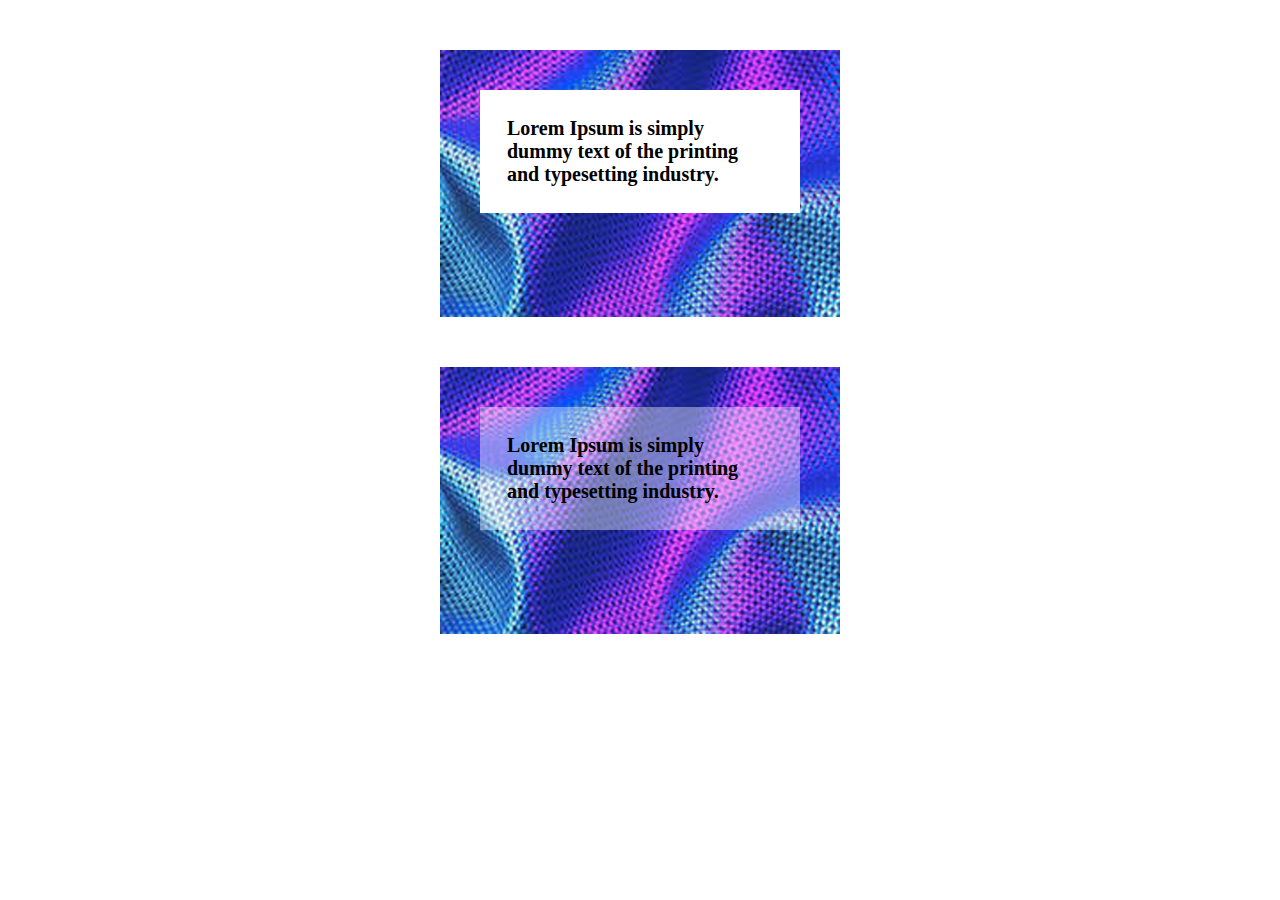
<file: Leson-2/index.html>
<!DOCTYPE html>
<html lang="en">
<head>
    <meta charset="UTF-8">
    <meta name="viewport" content="width=device-width, initial-scale=1.0">
    <meta http-equiv="X-UA-Compatible" content="ie=edge">
    <title>Color and Opacity</title>
    <link rel="stylesheet" href="style.css">
</head>
<body>
    <div class="bloc1"><p>Lorem Ipsum is simply dummy text of the printing and typesetting industry.</p></div>
    <div class="bloc2"><p>Lorem Ipsum is simply dummy text of the printing and typesetting industry.</p></div>
</body>
</html>
</file>
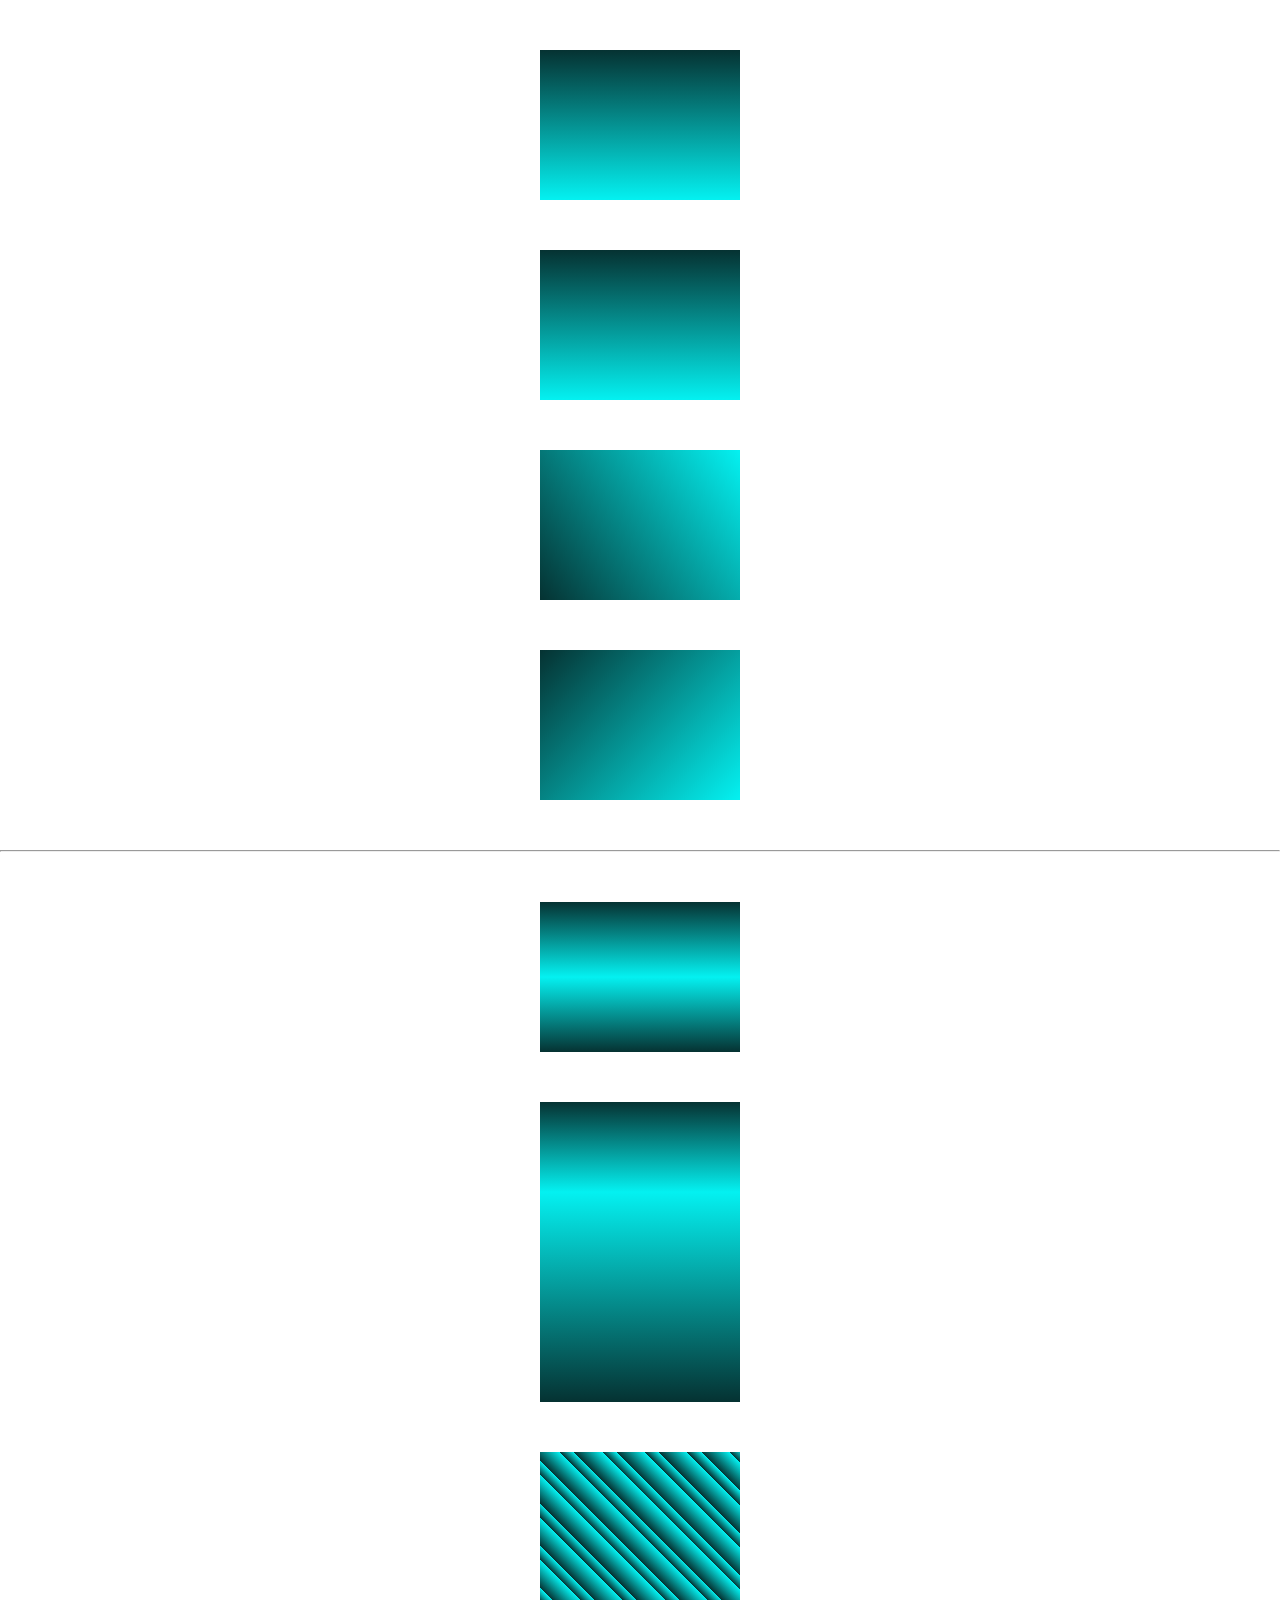
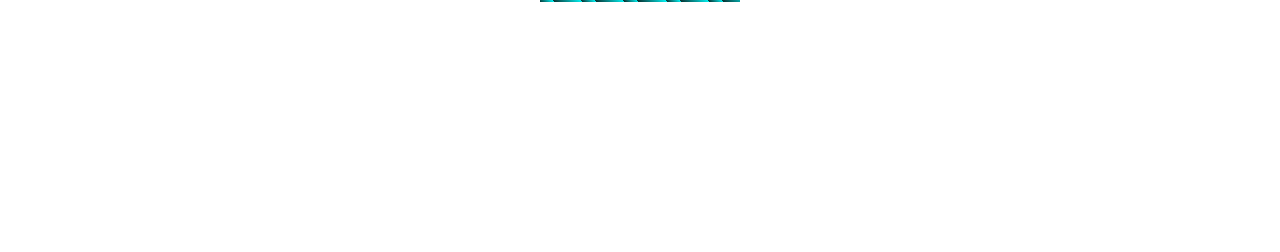
<file: Leson-3/index.html>
<!DOCTYPE html>
<html lang="en">
<head>
    <meta charset="UTF-8">
    <meta name="viewport" content="width=device-width, initial-scale=1.0">
    <meta http-equiv="X-UA-Compatible" content="ie=edge">
    <title>Gadients</title>
    <link rel="stylesheet" href="style.css">
</head>
<body>
    <div class="bloc1"></div>
    <div class="bloc2"></div>
    <div class="bloc3"></div>
    <div class="bloc4"></div>
    <hr />
    <div class="bloc5"></div>
    <div class="bloc6"></div>
    <div class="bloc7"></div>
    <div class="bloc8"></div>
</body>
</html>
</file>
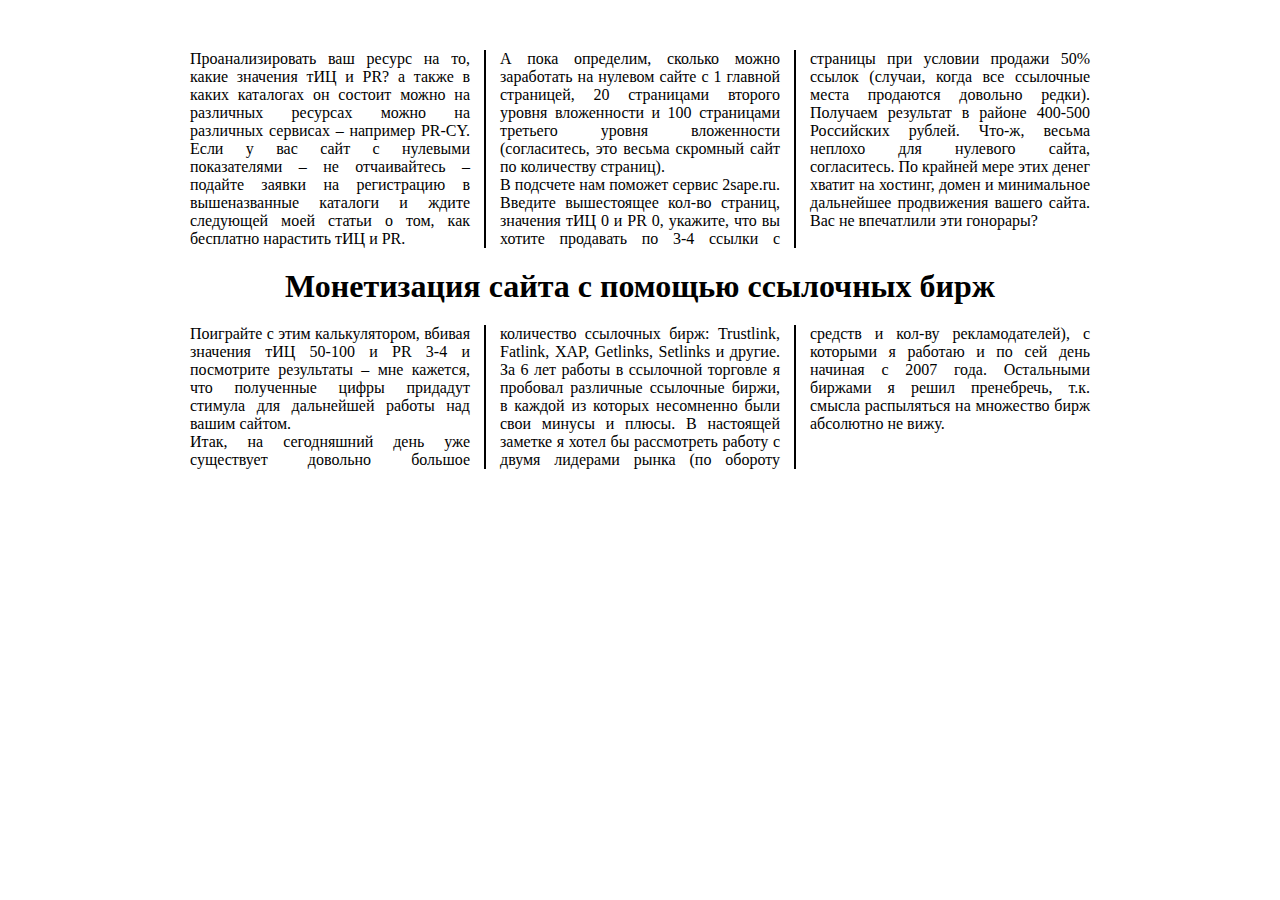
<file: Leson-4/index.html>
<!DOCTYPE html>
<html lang="en">
<head>
    <meta charset="UTF-8">
    <meta name="viewport" content="width=device-width, initial-scale=1.0">
    <meta http-equiv="X-UA-Compatible" content="ie=edge">
    <title>MULTIPLE%20COLUMNS</title>
    <link rel="stylesheet" href="style.css">
</head>
<body>
    <div class="bloc1">
        <p>Проанализировать ваш ресурс на то, какие значения тИЦ и PR? а также в каких каталогах он состоит можно на различных ресурсах можно на различных сервисах – например PR-CY. Если у вас сайт с нулевыми показателями – не отчаивайтесь – подайте заявки на регистрацию в вышеназванные каталоги и ждите следующей моей статьи о том, как бесплатно нарастить тИЦ и PR.</p>
        
        <p>А пока определим, сколько можно заработать на нулевом сайте с 1 главной страницей, 20 страницами второго уровня вложенности и 100 страницами третьего уровня вложенности (согласитесь, это весьма скромный сайт по количеству страниц).</p>
        
        <p>В подсчете нам поможет сервис 2sape.ru. Введите вышестоящее кол-во страниц, значения тИЦ 0 и PR 0, укажите, что вы хотите продавать по 3-4 ссылки с страницы при условии продажи 50% ссылок (случаи, когда все ссылочные места продаются довольно редки). Получаем результат в районе 400-500 Российских рублей. Что-ж, весьма неплохо для нулевого сайта, согласитесь. По крайней мере этих денег хватит на хостинг, домен и минимальное дальнейшее продвижения вашего сайта. Вас не впечатлили эти гонорары?</p>
        <h1>Монетизация сайта с помощью ссылочных бирж</h1>
        <p>Поиграйте с этим калькулятором, вбивая значения тИЦ 50-100 и PR 3-4 и посмотрите результаты – мне кажется, что полученные цифры придадут стимула для дальнейшей работы над вашим сайтом.</p>
        
        <p>Итак, на сегодняшний день уже существует довольно большое количество ссылочных бирж: Trustlink, Fatlink, XAP, Getlinks, Setlinks и другие. За 6 лет работы в ссылочной торговле я пробовал различные ссылочные биржи, в каждой из которых несомненно были свои минусы и плюсы. В настоящей заметке я хотел бы рассмотреть работу с двумя лидерами рынка (по обороту средств и кол-ву рекламодателей), с которыми я работаю и по сей день начиная с 2007 года. Остальными биржами я решил пренебречь, т.к. смысла распыляться на множество бирж абсолютно не вижу.	</p>
            </div>
</body>
</html>
</file>
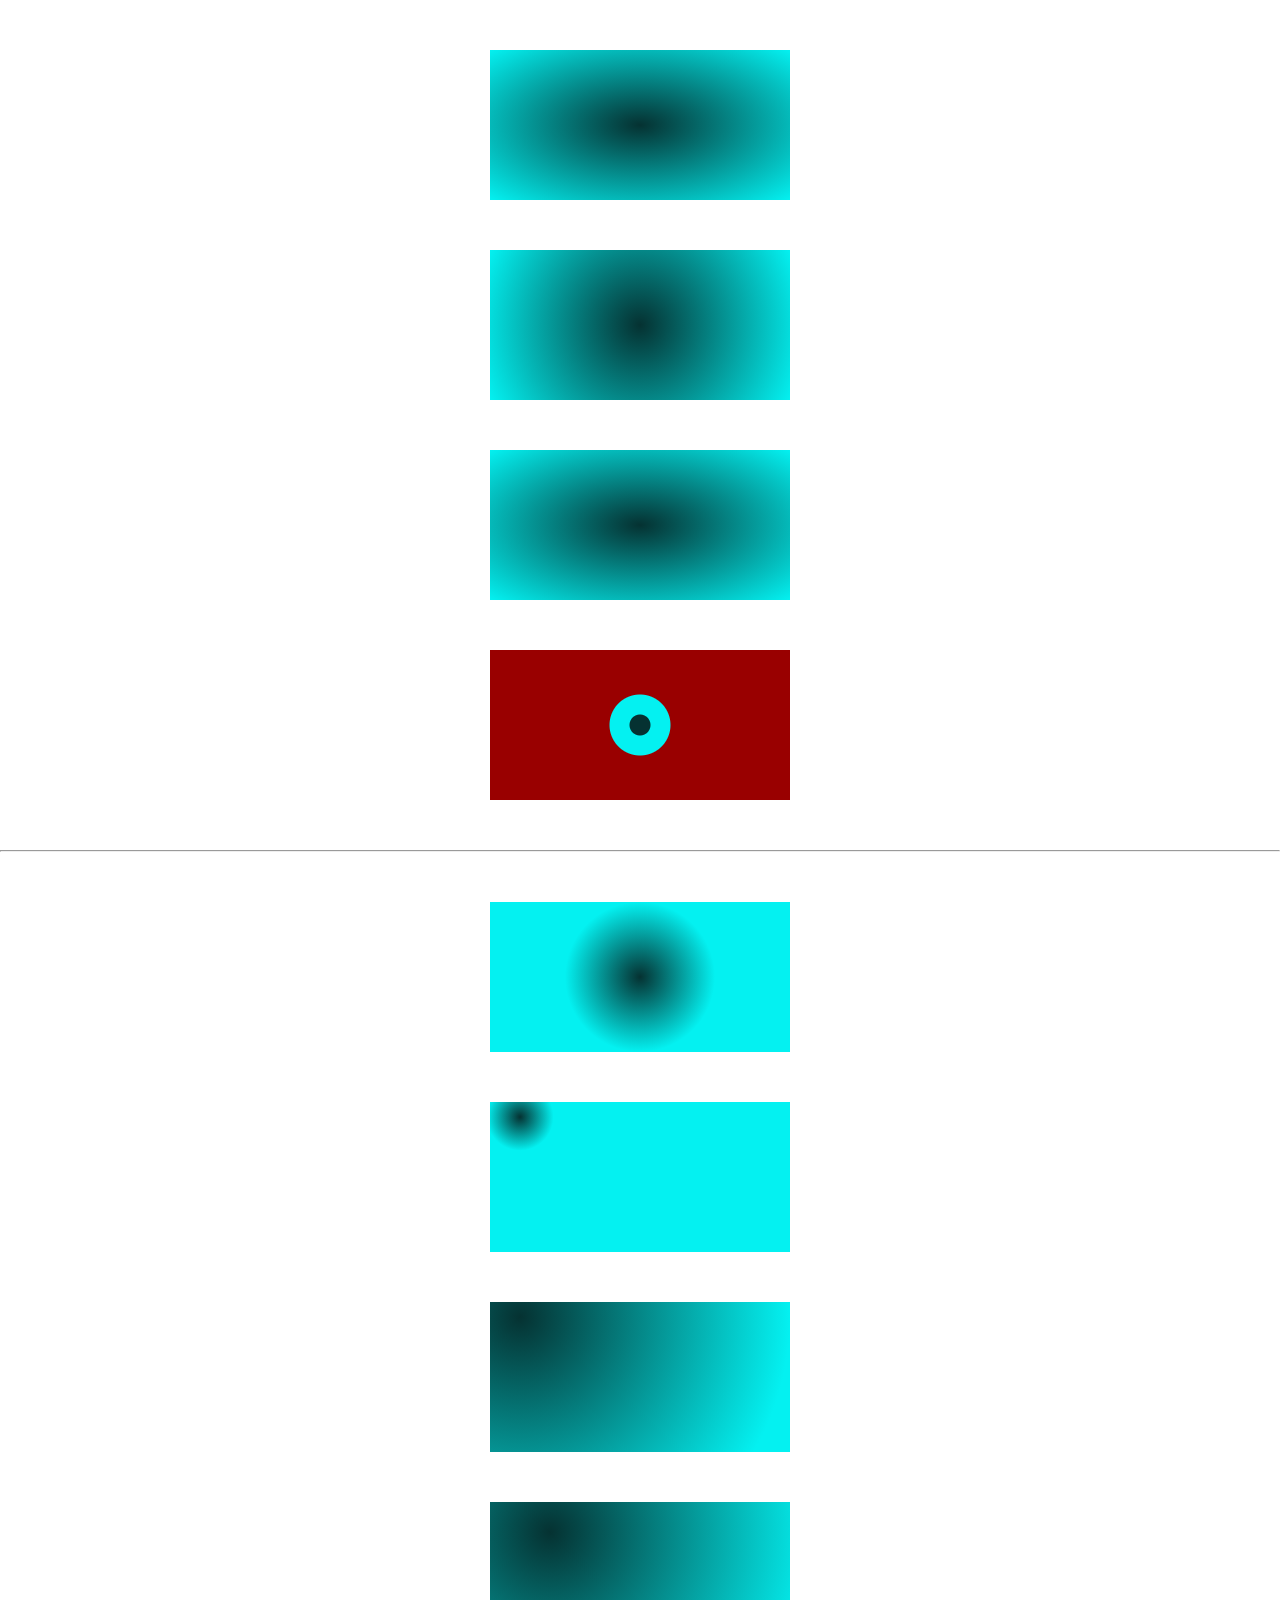
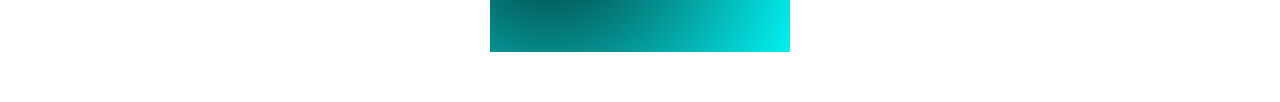
<file: Leson-5/index.html>
<!DOCTYPE html>
<html lang="en">
<head>
    <meta charset="UTF-8">
    <meta name="viewport" content="width=device-width, initial-scale=1.0">
    <meta http-equiv="X-UA-Compatible" content="ie=edge">
    <title>radial-gradient</title>
    <link rel="stylesheet" href="style.css">
</head>
<body>
    <body>
        <div class="bloc1"></div>
        <div class="bloc2"></div>
        <div class="bloc3"></div>
        <div class="bloc4"></div>
        <hr />
        <div class="bloc5"></div>
        <div class="bloc6"></div>
        <div class="bloc7"></div>
        <div class="bloc8"></div>
     </body>
    </html>
</body>
</html>
</file>
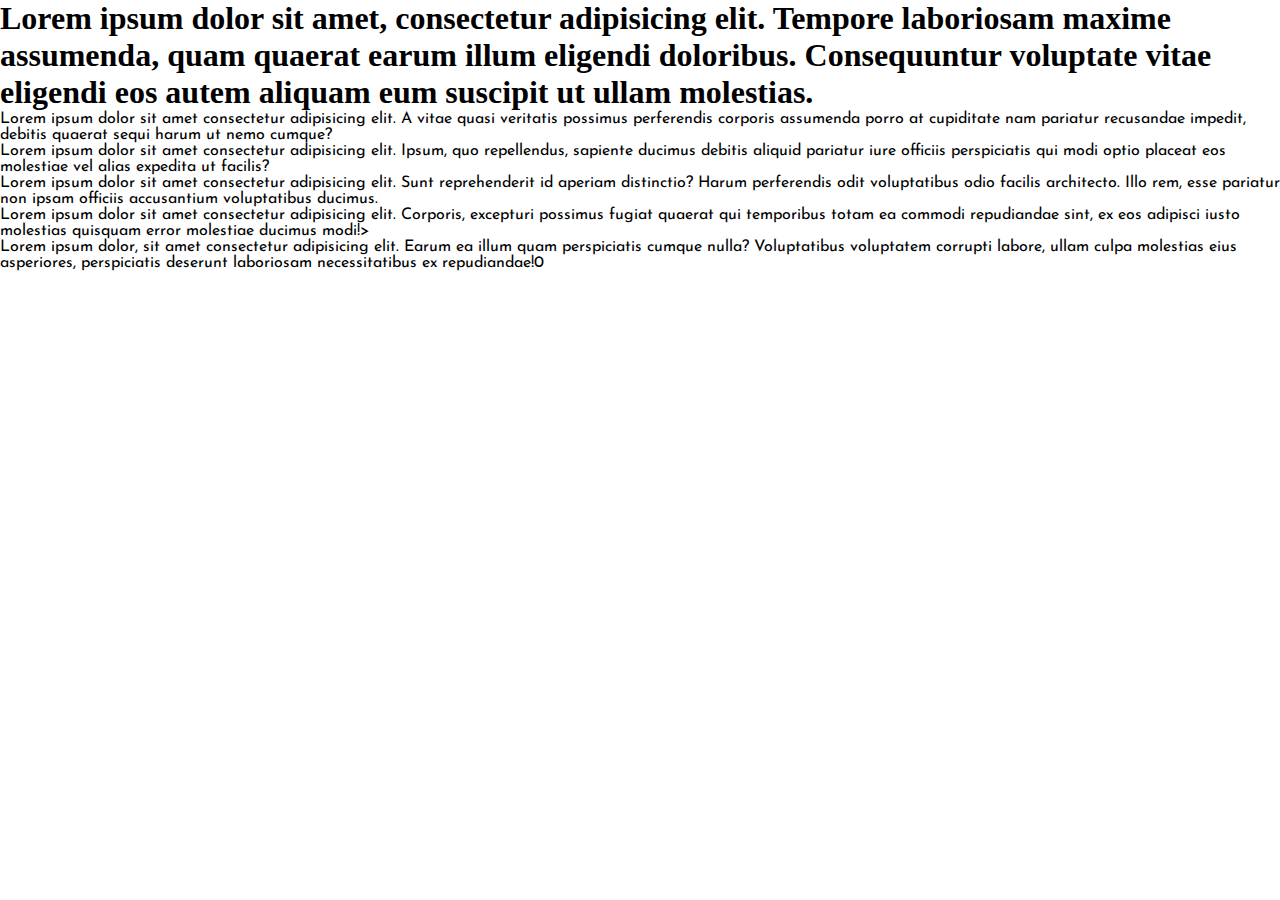
<file: Leson-6/index.html>
<!DOCTYPE html>
<html lang="en">
<head>
    <meta charset="UTF-8">
    <meta name="viewport" content="width=device-width, initial-scale=1.0">
    <meta http-equiv="X-UA-Compatible" content="ie=edge">
    <title>Fonts</title>
    <link rel="stylesheet" href="style.css">
    <link href="https://fonts.googleapis.com/css?family=Josefin+Sans|Muli&display=swap" rel="stylesheet">
</head>
<body>
    <div class="bloc1">
        <h1>Lorem ipsum dolor sit amet, consectetur adipisicing elit. Tempore laboriosam maxime assumenda, quam quaerat earum illum eligendi doloribus. Consequuntur voluptate vitae eligendi eos autem aliquam eum suscipit ut ullam molestias.</h1>
        <p>Lorem ipsum dolor sit amet consectetur adipisicing elit. A vitae quasi veritatis possimus perferendis corporis assumenda porro at cupiditate nam pariatur recusandae impedit, debitis quaerat sequi harum ut nemo cumque?</p>
        
        <p>Lorem ipsum dolor sit amet consectetur adipisicing elit. Ipsum, quo repellendus, sapiente ducimus debitis aliquid pariatur iure officiis perspiciatis qui modi optio placeat eos molestiae vel alias expedita ut facilis?</p>
        <p>Lorem ipsum dolor sit amet consectetur adipisicing elit. Sunt reprehenderit id aperiam distinctio? Harum perferendis odit voluptatibus odio facilis architecto. Illo rem, esse pariatur non ipsam officiis accusantium voluptatibus ducimus.</p>
        <p>Lorem ipsum dolor sit amet consectetur adipisicing elit. Corporis, excepturi possimus fugiat quaerat qui temporibus totam ea commodi repudiandae sint, ex eos adipisci iusto molestias quisquam error molestiae ducimus modi!></p>
        <p>Lorem ipsum dolor, sit amet consectetur adipisicing elit. Earum ea illum quam perspiciatis cumque nulla? Voluptatibus voluptatem corrupti labore, ullam culpa molestias eius asperiores, perspiciatis deserunt laboriosam necessitatibus ex repudiandae!0</p>

    </div>
</body>
</html>
</file>
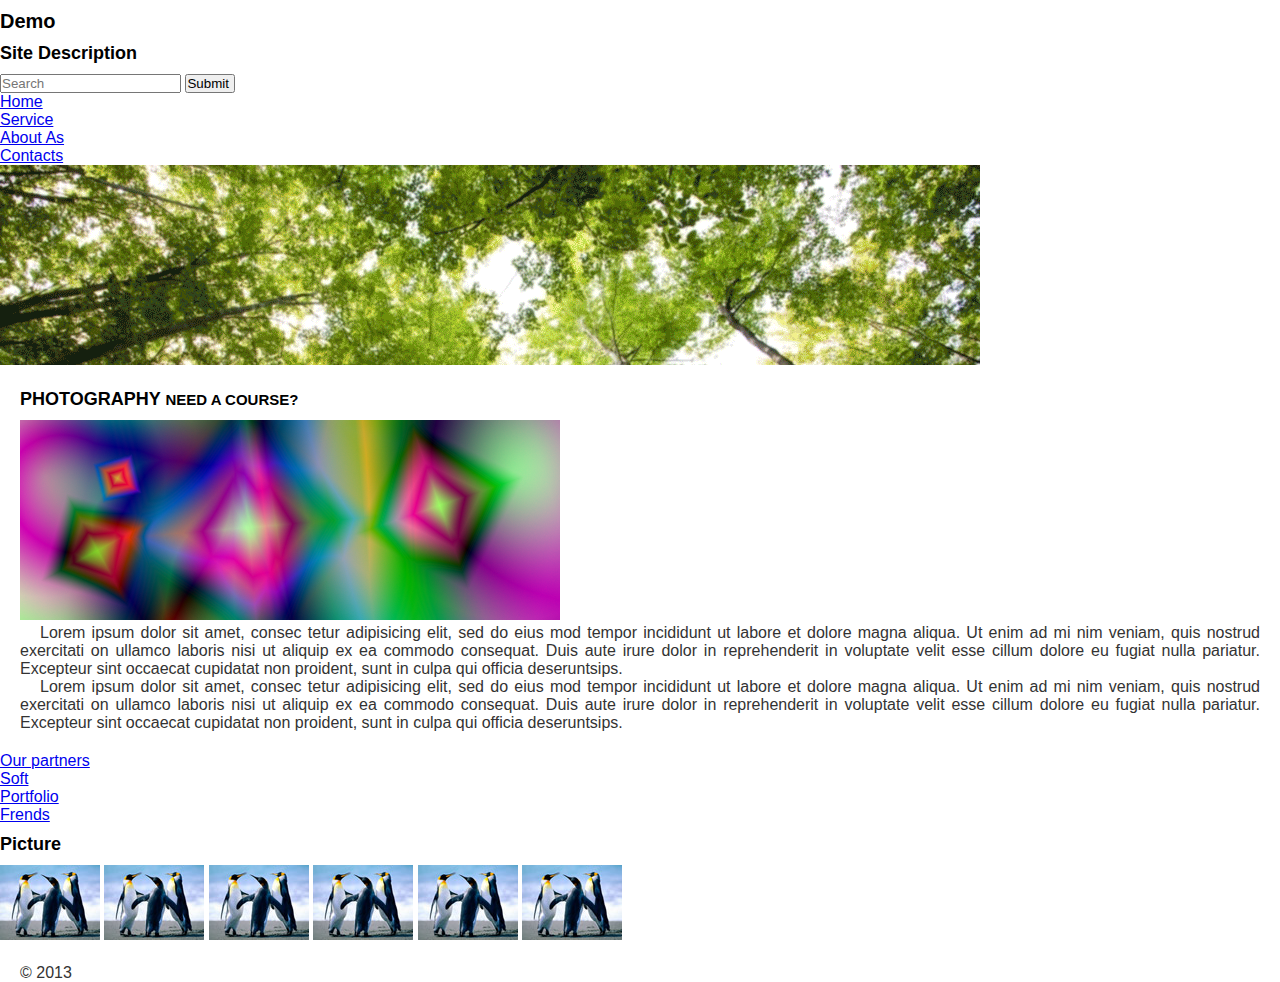
<file: Website/html/index.html>
<!DOCTYPE html>
<html lang="en">
  <head>
    <meta charset="UTF-8" />
    <meta name="viewport" content="width=device-width, initial-scale=1.0" />
    <title>Test_site</title>
    <link rel="stylesheet" href="..//css/style.css" />
  </head>
  <body>
    <div id="pagewrap">
      <div id="title">
        <h1 id="site-logo">Demo</h1>
        <h2 id="site-description">Site Description</h2>
      </div>

      <div id="header">
        <form id="searchform">
          <input type="search" placeholder="Search" />
          <input type="submit" value="Submit " />
        </form>
        <ul>
          <li><a href="#">Home</a></li>
          <li><a href="#">Service</a></li>
          <li><a href="#">About As</a></li>
          <li><a href="#">Contacts</a></li>
        </ul>
      </div>

      <img src="../img/slideshow.gif" />

      <div id="content">
        <div class="cont">
          <h2>PHOTOGRAPHY <small>NEED A COURSE?</small></h2>
          <img src="../img/picture.png" />
          <p>
            Lorem ipsum dolor sit amet, consec tetur adipisicing elit, sed do
            eius mod tempor incididunt ut labore et dolore magna aliqua. Ut enim
            ad mi nim veniam, quis nostrud exercitati on ullamco laboris nisi ut
            aliquip ex ea commodo consequat. Duis aute irure dolor in
            reprehenderit in voluptate velit esse cillum dolore eu fugiat nulla
            pariatur. Excepteur sint occaecat cupidatat non proident, sunt in
            culpa qui officia deseruntsips.
          </p>
          <p>
            Lorem ipsum dolor sit amet, consec tetur adipisicing elit, sed do
            eius mod tempor incididunt ut labore et dolore magna aliqua. Ut enim
            ad mi nim veniam, quis nostrud exercitati on ullamco laboris nisi ut
            aliquip ex ea commodo consequat. Duis aute irure dolor in
            reprehenderit in voluptate velit esse cillum dolore eu fugiat nulla
            pariatur. Excepteur sint occaecat cupidatat non proident, sunt in
            culpa qui officia deseruntsips.
          </p>
        </div>
      </div>

      <div id="sidebar">
        <ul>
          <li><a href="#">Our partners</a></li>
          <li><a href="#">Soft</a></li>
          <li><a href="#">Portfolio</a></li>
          <li><a href="#">Frends</a></li>
        </ul>

        <div id="picture">
          <h2>Picture</h2>
          <img src="../img/pic1.jpg" />
          <img src="../img/pic1.jpg" />
          <img src="../img/pic1.jpg" />
          <img src="../img/pic1.jpg" />
          <img src="../img/pic1.jpg" />
          <img src="../img/pic1.jpg" />
        </div>
      </div>
      <div class="clear"></div>
      <div id="footer">
        <p>&copy; 2013</p>
      </div>
    </div>
  </body>
</html>
</file>
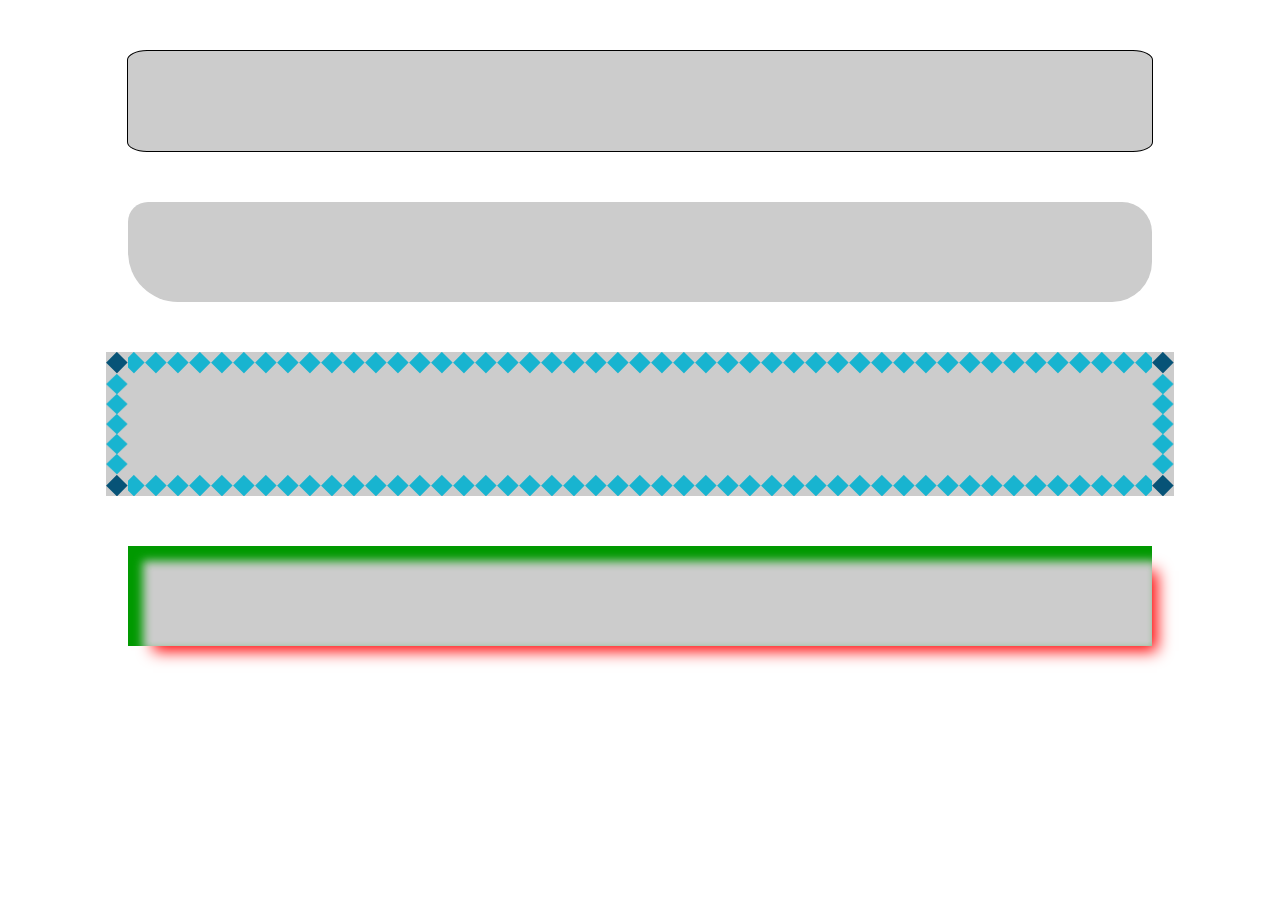
<file: Leson-1/leson№1.html>
<!DOCTYPE html>
<html lang="en">
<head>
    <meta charset="UTF-8">
    <meta name="viewport" content="width=device-width, initial-scale=1.0">
    <meta http-equiv="X-UA-Compatible" content="ie=edge">
    <title>Border and Box</title>
    <link rel="stylesheet" href="style(1).css">
</head>
<body>
    <div class="bloc1"></div>
    <div class="bloc2"></div>
    <div class="bloc3"></div>
    <div class="bloc4"></div>    
</body>
</html>
</file>
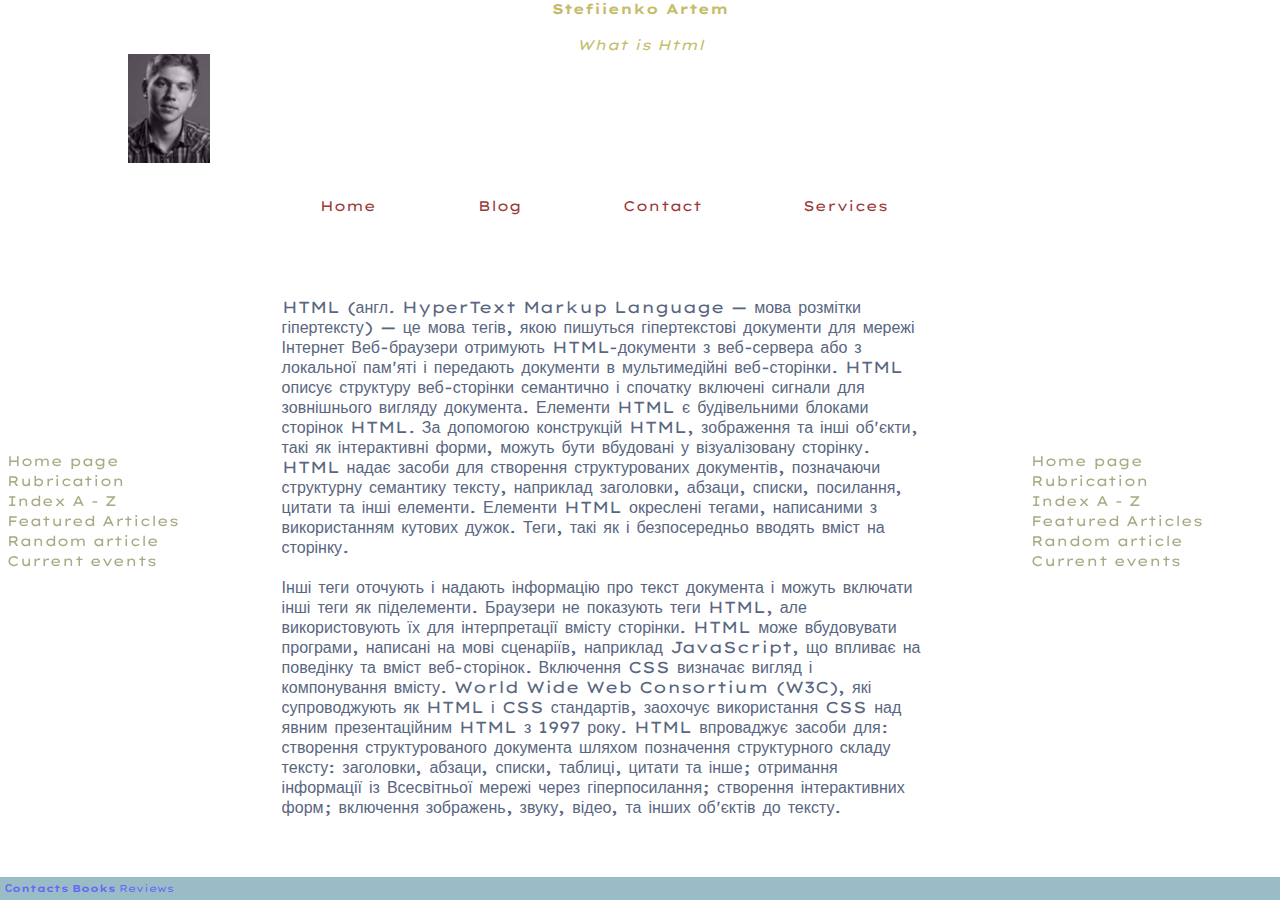
<file: Website/Stefiienko_HTML.html>
<!DOCTYPE html>
<html>
  <head>
    <meta http-equiv="Content-Type" content="text/html; charset=utf-8" />
    <title>Stefiienko</title>
    <link
      href="https://fonts.googleapis.com/css2?family=Lexend+Peta&display=swap"
      rel="stylesheet"
    />
    <style>
      * {
        margin: 0;
        padding: 0;
      }
      body {
        font-family: "Lexend Peta", sans-serif;
        background: url(https://i.pinimg.com/originals/9d/ee/0b/9dee0b961637abe838bd9004a3a43eb9.jpg);
         }

      .header {
        width: 80%;
        margin-left: 10%;
      }
      .header img {
        width: 8%;
        margin-right: 100%;
      }
      .text-header {
        color: rgb(197, 188, 106);
        font-size: 14px;
        text-align: center;
      }
      .nav {
        margin: auto;
        width: 800px;
        height: 100px;
      }
      .top-nav {
        font-size: 11px;
        margin-top: 30px;
      }
      .top-nav a {
        color: #9b3939;
        margin-left: 8%;
        padding: 14px 16px;
        font-size: 14px;
        text-decoration: none;
      }
      .top-nav a:hover {
        border-bottom: 1px solid rgb(156, 153, 153);
      }
      .menu {
        width: 15%;
        text-decoration: none;
        position: fixed;
        top: 50%;
      }

      .menu li a {
        text-decoration: none;
        color: #aaa983;
        padding: 3px 7px;
        font-size: 14px;
      }
      .menu li a:hover {
        background-color:#e96149;
        opacity: 60%;
      }
      .menu-two {
        text-align: left;
        margin-left: 80%;
        width: 25%;
        position: fixed;
        top: 50%;
      }
      .menu-two ul {
        list-style-type: none;
      }

      .menu-two li a {
        text-decoration: none;
        color: #aaa983;
        padding: 3px 7px;
        font-size: 14px;
      }
      .menu-two li a:hover {
        background-color: #e96149;
        opacity: 60%;
      }
      .content {
        color:rgb(89, 102, 128);
        border-radius: 13px;
        height: 10%;
        margin-left: 22%;
        margin-bottom: 2%;
        width: 50%;
      }
      .footer {
        position: fixed;
        opacity: 60%;
        font-size: 10px;
        left: 0;
        bottom: 0;
        padding: 5px;
        background: #5590a1;
        color: rgb(0, 0, 0);
        width: 100%;
      }
      .footer a {
        text-decoration: none;
      }
      .footer a:hover {
        background-color: #80d6f0;
      }
    </style>
  </head>
  <body>
    <div class="header">
      <div class="text-header">
        <h4>Stefiienko Artem</h4>
        <br />
        <p><i>What is Html</i></p>
        <img
          src="[data-uri]"
        />
      </div>
    </div>
    <div class="nav">
      <div class="top-nav">
        <a href="#">Home </a>
        <a href="#">Blog</a>
        <a href="#">Contact</a>
        <a href="#">Services</a>
      </div>
    </div>
    <div class="menu">
      <ul>
        <li><a href="#">Home page</a></li>
        <li><a href="#">Rubrication</a></li>
        <li><a href="#">Index A - Z</a></li>
        <li><a href="#">Featured Articles</a></li>
        <li><a href="#">Random article</a></li>
        <li><a href="#">Current events</a></li>
      </ul>
    </div>
    <div class="menu-two">
      <ul>
        <li><a href="#">Home page</a></li>
        <li><a href="#">Rubrication</a></li>
        <li><a href="#">Index A - Z</a></li>
        <li><a href="#">Featured Articles</a></li>
        <li><a href="#">Random article</a></li>
        <li><a href="#">Current events</a></li>
      </ul>
    </div>
    <div class="content">
      <p>
        HTML (англ. HyperText Markup Language — мова розмітки гіпертексту) — це
        мова тегів, якою пишуться гіпертекстові документи для мережі Інтернет
        Веб-браузери отримують HTML-документи з веб-сервера або з локальної
        пам'яті і передають документи в мультимедійні веб-сторінки. HTML описує
        структуру веб-сторінки семантично і спочатку включені сигнали для
        зовнішнього вигляду документа. Елементи HTML є будівельними блоками
        сторінок HTML. За допомогою конструкцій HTML, зображення та інші
        об'єкти, такі як інтерактивні форми, можуть бути вбудовані у
        візуалізовану сторінку. HTML надає засоби для створення структурованих
        документів, позначаючи структурну семантику тексту, наприклад заголовки,
        абзаци, списки, посилання, цитати та інші елементи. Елементи HTML
        окреслені тегами, написаними з використанням кутових дужок. Теги, такі
        як і безпосередньо вводять вміст на сторінку.
      </p>
      <br />
      <p>
        Інші теги оточують і надають інформацію про текст документа і можуть
        включати інші теги як піделементи. Браузери не показують теги HTML, але
        використовують їх для інтерпретації вмісту сторінки. HTML може
        вбудовувати програми, написані на мові сценаріїв, наприклад JavaScript,
        що впливає на поведінку та вміст веб-сторінок. Включення CSS визначає
        вигляд і компонування вмісту. World Wide Web Consortium (W3C), які
        супроводжують як HTML і CSS стандартів, заохочує використання CSS над
        явним презентаційним HTML з 1997 року. HTML впроваджує засоби для:
        створення структурованого документа шляхом позначення структурного
        складу тексту: заголовки, абзаци, списки, таблиці, цитати та інше;
        отримання інформації із Всесвітньої мережі через гіперпосилання;
        створення інтерактивних форм; включення зображень, звуку, відео, та
        інших об'єктів до тексту.
      </p>
    </div>

    <div class="footer">
      <a href="#"><strong>Сontacts</strong></a>
      <a href="#"><strong>Books</strong></a>
      <a href="#"><stong>Reviews</stong></a>
    </div>
  </body>
</html>
</file>
<file: Leson-2/style.css>
*{
	margin:0; 
	padding:0;
}
div
{margin:50px auto; 
width:320px;
 height:187px;
 }
.bloc1{
	background:url('img1.jpg'); 
	padding:40px;
	
  }
  .bloc1 p{
	  background-color:#fff/*rgba(255,255,255,0,4)*/; 
	  color:#000; 
	  padding:27px; 
	  font:bold 20px "Trebuchet MS";
	  
	}
	.bloc2{
		background:url('img1.jpg'); 
		padding:40px;
		
	  }
	  .bloc2 p{
		  background-color:hsla(360,0%,100%,0.4); 
		  color:#000; 
		  padding:27px; 
		  font:bold 20px "Trebuchet MS";
		  
		}
</file>
<file: Leson-3/style.css>
*{margin:0;
     padding:0;
    }
div{
    margin:50px auto;
     width:200px; 
     height:150px;}
.bloc1{
    background-image: -webkit-linear-gradient(#053232,#04f1f1) ;
    background-image: -moz-linear-gradient(#053232,#04f1f1) ;
    background-image: -o-linear-gradient(#053232,#04f1f1) ;
} 
.bloc2{
    background-image: -webkit-linear-gradient(top,#053232,#04f1f1) ;
    background-image: -moz-linear-gradient(top,#053232,#04f1f1) ;
    background-image: -o-linear-gradient(top,#053232,#04f1f1) ;
} 
.bloc3{
    background-image: -webkit-linear-gradient(bottom left,#053232,#04f1f1) ;
    background-image: -moz-linear-gradient(bottom left,#053232,#04f1f1) ;
    background-image: -o-linear-gradient(bottom left,#053232,#04f1f1) ;
} 
.bloc4{
    background-image: -webkit-linear-gradient(-45deg,#053232,#04f1f1) ;
    background-image: -moz-linear-gradient(45deg,#053232,#04f1f1) ;
    background-image: -o-linear-gradient(45deg,#053232,#04f1f1) ;
} 
.bloc5{
    background-image: -webkit-linear-gradient(#053232,#04f1f1,#053232) ;
    background-image: -moz-linear-gradient(#053232,#04f1f1,#053232) ;
    background-image: -o-linear-gradient(#053232,#04f1f1,#053232) ;
} 
.bloc6{
    height: 300px;
    background-image: -webkit-linear-gradient(#053232,#04f1f1 30%,#053232) ;
    background-image: -moz-linear-gradient(#053232,#04f1f1  30%,#053232) ;
    background-image: -o-linear-gradient(#053232,#04f1f1 30%,#053232) ;
} 
.bloc7{
    background-image: -webkit-linear-gradient(45deg,#053232,#04f1f1 ,#053232 ,#04f1f1) ;
    background-image: -moz-linear-gradient(#053232,#04f1f1  ,#053232 ,#04f1f1) ;
    background-image: -o-linear-gradient(#053232,#04f1f1 ,#053232 ,#04f1f1) ;
} 
.bloc7{
    background-image: -webkit-repeating-linear-gradient(45deg,#053232 10px,#04f1f1 30px,#053232 10px,#04f1f1 40px) ;
}
</file>
<file: Leson-4/style.css>
*{margin:0; 
padding:0;}
div{
margin:50px auto;
 width:900px; 
}
.bloc1{
    column-count: 3;
    text-align: justify;
    column-gap: 30px;
    column-rule:2px solid  #000;   
}
.bloc1 h1{
    column-span: all;
    text-align: center;
    margin:20px;
   /* break-before: column;
    break-after: column;
    break-inside: avoid;*/
}
</file>
<file: Leson-5/style.css>
*{
margin:0;
 padding:0;}
div{
    margin:50px auto;
     width:300px; 
     height:150px;
}
.bloc1{
    background: #04f1f1;
    background:-moz-radial-gradient(#053232,#04f1f1) ;
    background:-webkit-radial-gradient(#053232,#04f1f1) ;
    background:-o-radial-gradient(#053232,#04f1f1) ;
    background:radial-gradient(#053232,#04f1f1) ;
}
.bloc2{
    background: #04f1f1;
    background:-moz-radial-gradient(50% 50%,circle#053232,#04f1f1) ;
    background:-webkit-radial-gradient(50% 50%,circle,#053232,#04f1f1) ;
    background:-o-radial-gradient(50% 50%,circle,#053232,#04f1f1) ;
    background:radial-gradient(50% 50%,circle,#053232,#04f1f1) ;
}
.bloc3{
    background: #04f1f1;
    background:-moz-radial-gradient(50% 50%,ellipse,#053232,#04f1f1) ;
    background:-webkit-radial-gradient(50% 50%,ellipse,#053232,#04f1f1) ;
    background:-o-radial-gradient(50% 50%,ellipse,#053232,#04f1f1) ;
    background:radial-gradient(50% 50%,ellipse,#053232,#04f1f1) ;
}
.bloc4{
    background: #04f1f1;
    background:-moz-radial-gradient(50% 50%,circle,#053232 10px,#04f1f1 11px,#04f1f1 30px,#990000 31px) ;
    background:-webkit-radial-gradient(50% 50%,circle,#053232 10px,#04f1f1 11px,#04f1f1 30px,#990000 31px);
    background:-o-radial-gradient(50% 50%,circle,#053232 10px,#04f1f1 11px,#04f1f1 30px,#990000 31px) ;
    background:radial-gradient(50% 50%,circle,#053232 10px,#04f1f1 11px,#04f1f1 30px,#990000 31px) ;
}
.bloc5{
    background: #04f1f1;
    background:-moz-radial-gradient(50% 50%,circle contain,#053232,#04f1f1) ;
    background:-webkit-radial-gradient(50% 50%,circle contain,#053232,#04f1f1) ;
    background:-o-radial-gradient(50% 50%,circle contain,#053232,#04f1f1) ;
    background:radial-gradient(50% 50%,circle contain,#053232,#04f1f1) ;
}
.bloc6{
    background: #04f1f1;
    background:-moz-radial-gradient(10% 10%,circle closest-corner,#053232,#04f1f1) ;
    background:-webkit-radial-gradient(10% 10%,circle closest-corner,#053232,#04f1f1) ;
    background:-o-radial-gradient(10% 10%,circle closest-corner,#053232,#04f1f1) ;
    background:radial-gradient(10% 10%,circle closest-corner,#053232,#04f1f1) ;
}
.bloc7{
    background: #04f1f1;
    background:-moz-radial-gradient(10% 10%,circle farthest-side,#053232,#04f1f1) ;
    background:-webkit-radial-gradient(10% 10%,circle farthest-side,#053232,#04f1f1) ;
    background:-o-radial-gradient(10% 10%,circle farthest-side,#053232,#04f1f1) ;
    background:radial-gradient(10% 10%,circle farthest-side,#053232,#04f1f1) ;
}
.bloc8{
    background: #04f1f1;
    background:-moz-radial-gradient(20% 20%,circle cover,#053232,#04f1f1) ;
    background:-webkit-radial-gradient(20% 20%,circle cover,#053232,#04f1f1) ;
    background:-o-radial-gradient(20% 20%,circle cover,#053232,#04f1f1) ;
    background:radial-gradient(20% 20%,circle cover,#053232,#04f1f1) ;
}
</file>
<file: Leson-6/style.css>
*{
    margin: 0;
    padding: 0;
} 
.bloc1 p{
    font-family: 'Muli', sans-serif;
font-family: 'Josefin Sans', sans-serif;
}
</file>
<file: Website/css/style.css>
* {
  margin: 0px;
  padding: 0px;
}
body {
  font-family: Verdana, Geneva, sans-serif;
}
p {
  font-size: 16px;
  text-align: justify;
  text-indent: 20px;
  color: #333;
}
h1 {
  font-size: 20px;
  margin: 10px 0;
}
h2 {
  font-size: 18px;
  margin: 10px 0;
}

.pagewrap {
  width: 980px;
  margin: 0 auto;
}
.title {
  font-size: 20px;
  color: #666;
}

.header {
  margin-bottom: 20px;
  background-color: #333;
  border-radius: 10px;
  overflow: hidden;
  height: 50px;
  line-height: 50px;
}
.searchform {
  float: right;
  margin-right: 20px;
}
.searchform input {
  border-radius: 10px;
  padding: 5px 20px;
}

.header ul {
  float: left;
  list-style-type: none;
}
.header ul li {
  float: left;
}
.header ul li a {
  color: #fff;
  text-decoration: none;
  padding: 5px 20px;
  border-radius: 10px;
}
.header ul li a:hover {
  color: #666;
  background-color: #fff;
}

.content {
  width: 600px;
  float: left;
  background-color: #ccc;
  border-radius: 10px;
  margin-top: 20px;
}
.cont {
  margin: 20px;
}

.sidebar {
  width: 360px;
  float: right;
  margin-left: 20px;
  margin-top: 20px;
}
.sidebar ul {
  list-style: none;
  background-color: #ccc;
  padding: 20px;
  border-radius: 10px;
}
.sidebar ul li {
  padding: 10px 0;
  border-bottom: 1px solid #666;
}
.sidebar ul li a {
  text-decoration: none;
  color: #666;
  font-weight: bold;
}
.sidebar ul li a:hover {
  color: #fff;
}
.picture {
  margin-top: 20px;
  background-color: #ccc;
  padding: 20px;
  border-radius: 10px;
}

.clear {
  clear: both;
  margin-bottom: 20px;
}
.footer {
  background-color: #333;
  border-radius: 10px;
}
.footer p {
  color: #ccc;
  padding: 10px;
  text-align: right;
  font-size: 12px;
}
</file>
<file: Leson-1/style(1).css>
*{
    margin: 0;
    padding: 0;
}
div{
    margin: 50px auto;
    background-color: #ccc;
    width:80%;
    height: 100px;
}
.bloc1{
    border: 1px solid #000;
    border-top-left-radius: 20px 10px;
    border-top-right-radius:20px 10px ;
    border-bottom-right-radius:20px 10px ;
    border-bottom-left-radius:20px 10px ;
}
.bloc2{
    border-radius: 20px 30px 40px 50px;
}
.bloc3{
    border:22px solid #000033 ;
    border-image: url(borderimg.png) 22 repeat round;
}
.bloc4{
    box-shadow: 15px 15px 15px -10px #ff0000, inset 10px 10px 10px 5px #009900;

}
</file>
